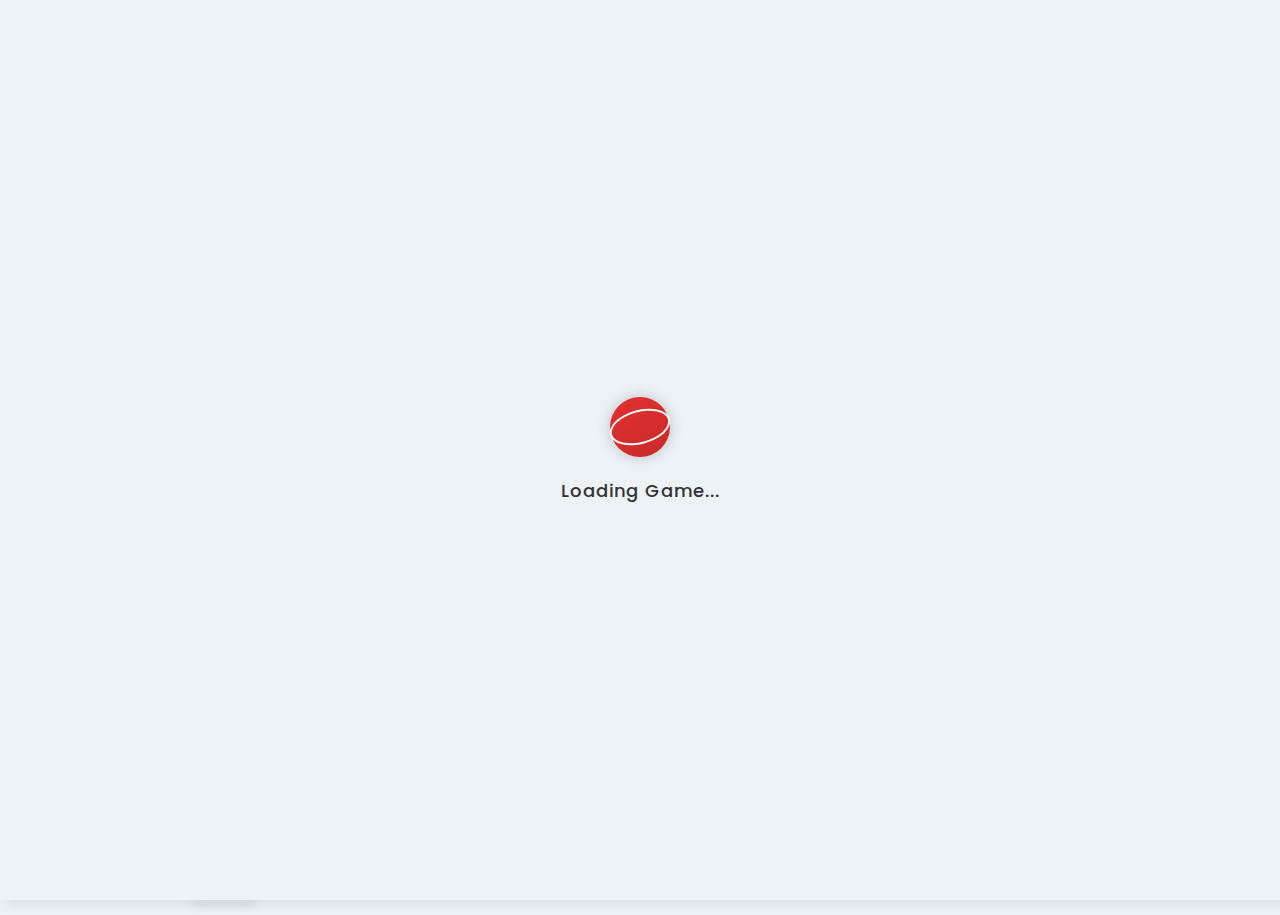
<file: index.html>
<!DOCTYPE html>
<html lang="en">

<head>
    <meta charset="UTF-8">
    <meta http-equiv="X-UA-Compatible" content="IE=edge">
    <meta name="viewport" content="width=device-width, initial-scale=1.0">
    <title>Hand Cricket</title>
    <link rel="stylesheet" href="handCricket.css">
    <link rel="manifest" href="manifest.json">
    <meta name="theme-color" content="#4CAF50">
    <meta name="apple-mobile-web-app-capable" content="yes">
    <meta name="apple-mobile-web-app-status-bar-style" content="black">
    <meta name="apple-mobile-web-app-title" content="Hand Cricket">
    <link rel="apple-touch-icon" href="icons/icon-152x152.png">
    <link rel="shortcut icon" href="icons/favicon.ico">
    <link rel="icon" type="image/png" sizes="32x32" href="icons/favicon-32x32.png">
    <link rel="icon" type="image/png" sizes="16x16" href="icons/favicon-16x16.png">
</head>

<body>
    <!-- ---------------------- HEADER SECTION ------------------- -->
    <header>
        <nav>
            <div class="header-content">
                <h1>Hand Cricket</h1>
                <div class="theme-toggle">
                    <button id="theme-toggle-btn" class="theme-btn" title="Toggle Theme">🌓</button>
                </div>
            </div>
        </nav>
    </header>

    <!-- ---------------------- HERO SECTION ------------------- -->

    <main class="all-flex">
        <div id="loading-screen" class="loading-screen">
            <div class="cricket-ball"></div>
            <p>Loading Game...</p>
        </div>
        <div class="container">
            <div id="highlight" class="highlight popUp">
                <h1 id="slide" class="slide">Wicket</h1>
            </div>
            <div id="howToPlay" class="howToPlay popUp close">
                <div class="howToPlay-modal flex-col">
                    <button id="close" class="close-btn btn" onclick="closePlayInfo()">&#215</button>
                    <h3>How To Play</h3>
                    <ol>
                        <li>To score runs, click on the desired run from (1 to 6) you wish to score</li>
                        <li>The comp also chooses a random run between (1 to 6).</li>
                        <li>If the run choosed by the Batsman and the Baller are the same then a Wicket will fall, else
                            the runs are increased for the batsman by the run choosed. </li>
                        <li>Each Player has 10 Wickets.</li>
                        <li>One who scores maximum runs wins.</li>
                    </ol>
                    <p class="text-center m-y"><b>All the Best😉</b></p>
                </div>
            </div>
            <div id="settingsModal" class="settingsModal popUp close">
                <div class="settings-modal flex-col">
                    <button id="closeSettings" class="close-btn btn" onclick="closeSettings()">&#215</button>
                    <h3>Game Settings</h3>
                    <div class="settings-options-container">
                        <div class="settings-option">
                            <label for="difficulty">Difficulty:</label>
                            <select id="difficulty" class="settings-select">
                                <option value="easy">Easy</option>
                                <option value="medium" selected>Medium</option>
                                <option value="hard">Hard</option>
                            </select>
                        </div>
                        <div class="settings-option">
                            <label for="animations">Animations:</label>
                            <select id="animations" class="settings-select">
                                <option value="on" selected>On</option>
                                <option value="off">Off</option>
                            </select>
                        </div>
                        <div class="settings-option">
                            <label for="sound">Sound:</label>
                            <select id="sound" class="settings-select">
                                <option value="on" selected>On</option>
                                <option value="off">Off</option>
                            </select>
                        </div>
                        <div class="settings-option">
                            <label for="theme">Theme:</label>
                            <select id="theme" class="settings-select">
                                <option value="light" selected>Light</option>
                                <option value="dark">Dark</option>
                            </select>
                        </div>
                    </div>
                    <div
                        style="width: 100%; display: flex; justify-content: center; margin-top: 20px; margin-bottom: 20px;">
                        <button class="btn save-settings-btn" onclick="saveSettings()">Save Settings</button>
                    </div>
                </div>
            </div>
            <div class="all-gameWrapper select-none ">
                <div id="welcome-container" class="all-flex flex-col gap">
                    <h3 class="text-center">Welcome to Hand Cricket</h3>
                    <button class="btn start-game-btn" onclick="showSelectOver()">Start Game</button>
                    <div class="button-group">
                        <button class="icon-btn settings-icon" onclick="showSettings()" title="Settings">⚙️</button>
                        <button class="icon-btn help-icon" onclick="showPlayInfo()" title="How to Play">❓</button>
                    </div>
                </div>

                <div id="select-over" class="all-flex flex-col gap">
                    <h3>Select Over</h3>
                    <div class="Over-container all-flex gap">
                        <button class="Over-btn btn" value="1">1</button>
                        <button class="Over-btn btn" value="2">2</button>
                        <button class="Over-btn btn" value="5">5</button>
                    </div>
                </div>

                <div id="select-toss" class="all-flex flex-col gap">
                    <h3>Select Toss</h3>
                    <div class="toss-container all-flex gap">
                        <button class="toss-btn btn" value="Heads">Heads</button>
                        <button class="toss-btn btn" value="Tails">Tails</button>
                    </div>
                </div>

                <div id="whoWonToss" class="all-flex flex-col gap">
                    <h3><span id="tossResult" class="tossResult"></span> won the toss</h3>
                    <div id="player-won" class="all-flex flex-col gap">
                        <h3>Select</h3>
                        <div class="batOrball all-flex gap">
                            <button class="htBtn btn" value="Bat">Bat</button>
                            <button class="htBtn btn" value="Ball">Ball</button>
                        </div>
                    </div>
                    <div id="comp-won">
                        <h3>Opted To <span id="compOpt" class="sltBlue"></span> first</h3>
                        <button class="btn m-y" onclick="showPlayGameArea()">Continue</button>
                    </div>
                </div>
            </div>

            <div id="playGameArea">
                <div id="runs-btn" class="runs-btn">
                    <div class="first-row all-flex gap m-y">
                        <button class="runBtn btn" value="1">☝</button>
                        <button class="runBtn btn" value="2">🤘</button>
                        <button class="runBtn btn" value="3">👌</button>
                    </div>
                    <div class="second-row all-flex gap m-y">
                        <button class="runBtn btn" value="4">👊</button>
                        <button class="runBtn btn" value="5">🖐</button>
                        <button class="runBtn btn" value="6">👍</button>
                    </div>
                </div>
                <div id="chaseBtnDiv" class="select-none">
                    <p class="text-center">1st Innings: <b><span id="fstRuns"></span></b> / <b><span
                                id="fstWick"></span></b></p>
                    <button id="chase-btn" class="btn m-y">Continue</button>
                </div>
                <div id="chaseRuns-btn" class="secRuns-btn">
                    <div class="runsRequired text-center select-none">
                        <h3><span id="whoNeeds"></span> need <span id="hmRun" class="darkBlackBlue">-</span> runs in
                            <span id="hmBall" class="darkBlackBlue">-</span> balls
                        </h3>
                    </div>
                    <!-- hm = howMuch -->
                    <div class="first-row all-flex gap m-y">
                        <button class="secRunBtn btn" value="1">☝</button>
                        <button class="secRunBtn btn" value="2">🤘</button>
                        <button class="secRunBtn btn" value="3">👌</button>
                    </div>
                    <div class="second-row all-flex gap m-y">
                        <button class="secRunBtn btn" value="4">👊</button>
                        <button class="secRunBtn btn" value="5">🖐</button>
                        <button class="secRunBtn btn" value="6">👍</button>
                    </div>
                </div>
                <div id="moveShow" class="moveShow all-flex gap select-none">
                    <div class="yourMove all-flex flex-col gap-5">
                        <h4 class="move">Your Move</h4>
                        <div id="yourMoveShow" class="btn text-center">-</div>
                    </div>
                    <h4 class="t-y-50">VS</h4>
                    <div class="compMove all-flex flex-col gap-5">
                        <h4 class="move">Comp Move</h4>
                        <div id="compMoveShow" class="btn text-center">-</div>
                    </div>
                </div>
            </div>
            <div id="modalBox" class="modalBox all-flex">
                <div id="modal" class="modal all-flex flex-col gap">
                    <h3 id="allWon"><span id="whoWon" class="won-color"></span><span id="wonOrTie"> Won by </span><span
                            id="remainWickOrRun"></span> <span id="wickOrRun"></span></h3>
                    <div id="modalScoreCard" class="modalScoreCard all-flex flex-col">
                        <p class="scoreCard sltBlue">Score Card</p>
                        <p>Your Score: <b><span id="yourTotalRun"></span></b> / <b><span
                                    id="yourTotalWicket"></span></b> <b>(<span id="youOverPlayed"></span></b>.<b><span
                                    id="youBallPlayed"></span>)</b></p>
                        <p>Comp Score: <b><span id="compTotalRun"></span></b> / <b><span
                                    id="compTotalWicket"></span></b> <b>(<span id="compOverPlayed"></span></b>.<b><span
                                    id="compBallPlayed"></span>)</b></p>
                    </div>
                    <div class="modal-buttons all-flex gap">
                        <button id="modalRestartBtn" class="restart-btn" onclick="modalResetGame()">Play Again</button>
                        <button id="viewStatsBtn" class="btn" onclick="showStats()">View Stats</button>
                    </div>
                </div>
            </div>

            <div id="statsModal" class="modalBox all-flex">
                <div id="statsContent" class="modal all-flex flex-col gap">
                    <h3>Game Statistics</h3>
                    <div class="stats-container all-flex flex-col">
                        <p>Games Played: <span id="gamesPlayed">0</span></p>
                        <p>Wins: <span id="playerWins">0</span></p>
                        <p>Losses: <span id="playerLosses">0</span></p>
                        <p>Ties: <span id="gameTies">0</span></p>
                        <p>Win Rate: <span id="winRate">0%</span></p>
                        <p>Highest Score: <span id="highestScore">0</span></p>
                    </div>
                    <div class="modal-buttons all-flex gap">
                        <button class="btn" onclick="closeStats()">Close</button>
                        <button class="btn" onclick="resetStats()">Reset Stats</button>
                    </div>
                </div>
            </div>
        </div>
    </main>

    <!-- ---------------------- FOOTER SECTION ------------------- -->
    <footer>
        <div class="foot-container all-flex ">
            <div class="score-wrapper all-flex select-none">
                <div>
                    <h3 id="logo"></h3>
                </div>
                <div class="bg-true">
                    <h3 id="whoBat">You/Comp</h3>
                </div>
                <div>
                    <h3 class="all-flex "><span id="score">0</span> / <span id="wicket">0</span></h3>
                </div>
                <div id="overs" class="bg-true">
                    <h3 class="all-flex gap-5"><span><span id="over">0</span>.<span id="ball">0 </span></span> <span
                            id="totalOverParent">(<span id="totalOver">0</span>.0)</span></h3>
                </div>
            </div>
            <div class="love bg-true">
                <h3>Made with <span class="heart">❤</span></h3>
            </div>
        </div>
    </footer>

    <script src="handCricket.js"></script>
    <script src="./confetti.min.js"></script>
    <script src="./pwa.js"></script>
</body>

</html>
</file>
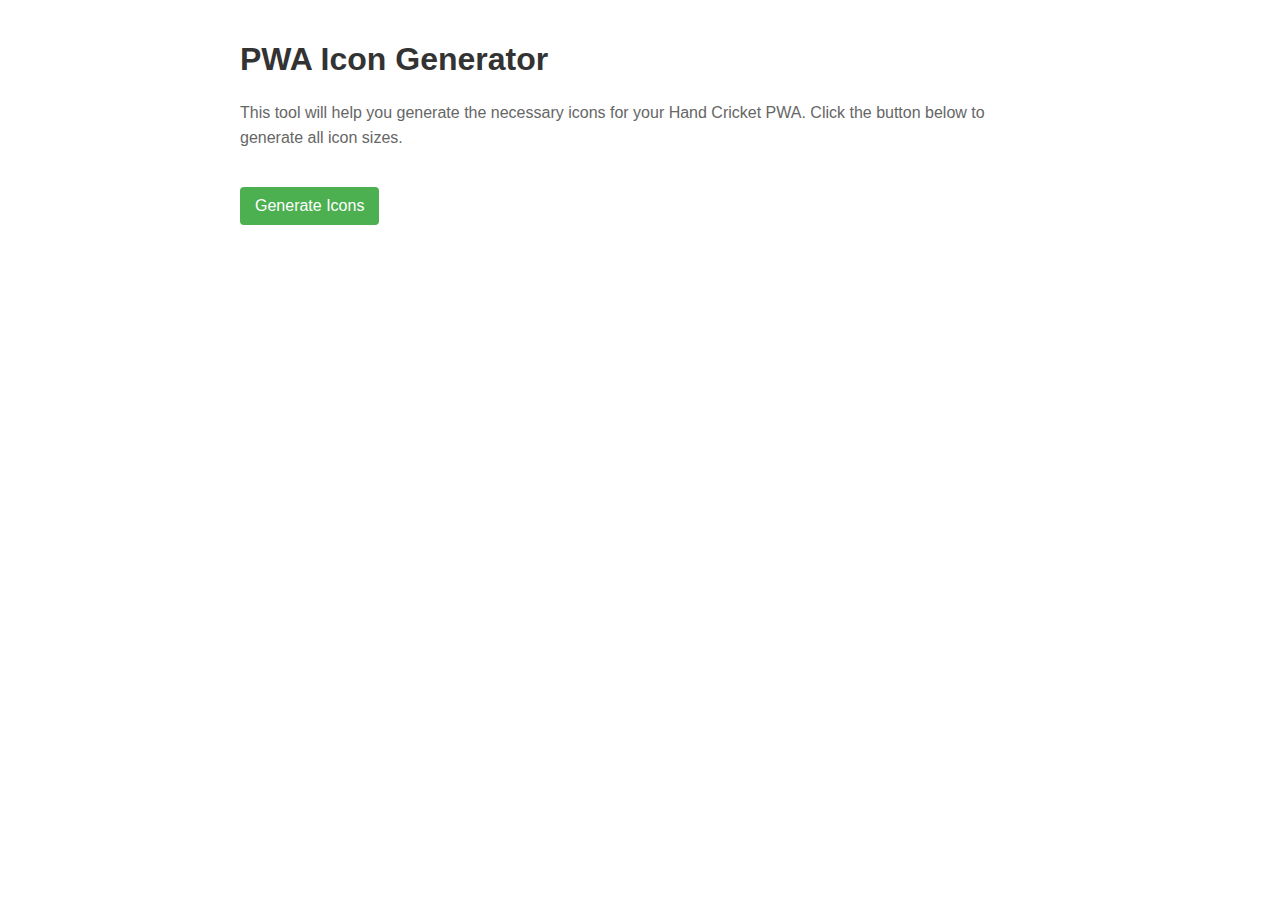
<file: generate-icons.html>
<!DOCTYPE html>
<html lang="en">

<head>
    <meta charset="UTF-8">
    <meta name="viewport" content="width=device-width, initial-scale=1.0">
    <title>Generate PWA Icons</title>
    <style>
        body {
            font-family: Arial, sans-serif;
            max-width: 800px;
            margin: 0 auto;
            padding: 20px;
        }

        .icon-container {
            display: flex;
            flex-wrap: wrap;
            gap: 20px;
            margin-top: 20px;
        }

        .icon-item {
            text-align: center;
        }

        canvas {
            border: 1px solid #ddd;
            margin-bottom: 10px;
        }

        button {
            padding: 10px 15px;
            background-color: #4CAF50;
            color: white;
            border: none;
            border-radius: 4px;
            cursor: pointer;
            font-size: 16px;
            margin-top: 20px;
        }

        button:hover {
            background-color: #45a049;
        }

        h1 {
            color: #333;
        }

        p {
            line-height: 1.6;
            color: #666;
        }
    </style>
</head>

<body>
    <h1>PWA Icon Generator</h1>
    <p>This tool will help you generate the necessary icons for your Hand Cricket PWA. Click the button below to
        generate all icon sizes.</p>

    <button id="generateBtn">Generate Icons</button>
    <button id="downloadAllBtn" style="display: none;">Download All Icons</button>

    <div class="icon-container" id="iconContainer"></div>

    <script>
        const sizes = [16, 32, 72, 96, 128, 144, 152, 192, 384, 512];
        const iconContainer = document.getElementById('iconContainer');
        const generateBtn = document.getElementById('generateBtn');
        const downloadAllBtn = document.getElementById('downloadAllBtn');

        generateBtn.addEventListener('click', generateIcons);
        downloadAllBtn.addEventListener('click', downloadAllIcons);

        function generateIcons() {
            iconContainer.innerHTML = '';

            // Load the SVG
            const img = new Image();
            img.src = './icons/icon.svg';

            img.onload = function () {
                sizes.forEach(size => {
                    const iconItem = document.createElement('div');
                    iconItem.className = 'icon-item';

                    const canvas = document.createElement('canvas');
                    canvas.width = size;
                    canvas.height = size;
                    canvas.id = `canvas-${size}`;

                    const ctx = canvas.getContext('2d');
                    ctx.drawImage(img, 0, 0, size, size);

                    const downloadBtn = document.createElement('button');
                    downloadBtn.textContent = `Download ${size}x${size}`;
                    downloadBtn.addEventListener('click', () => {
                        downloadIcon(canvas, size);
                    });

                    iconItem.appendChild(canvas);
                    iconItem.appendChild(document.createElement('br'));
                    iconItem.appendChild(downloadBtn);

                    iconContainer.appendChild(iconItem);
                });

                downloadAllBtn.style.display = 'inline-block';
            };
        }

        function downloadIcon(canvas, size) {
            const link = document.createElement('a');
            link.download = `icon-${size}x${size}.png`;
            link.href = canvas.toDataURL('image/png');
            link.click();
        }

        function downloadAllIcons() {
            sizes.forEach(size => {
                const canvas = document.getElementById(`canvas-${size}`);
                if (canvas) {
                    downloadIcon(canvas, size);
                }
            });
        }
    </script>
</body>

</html>
</file>
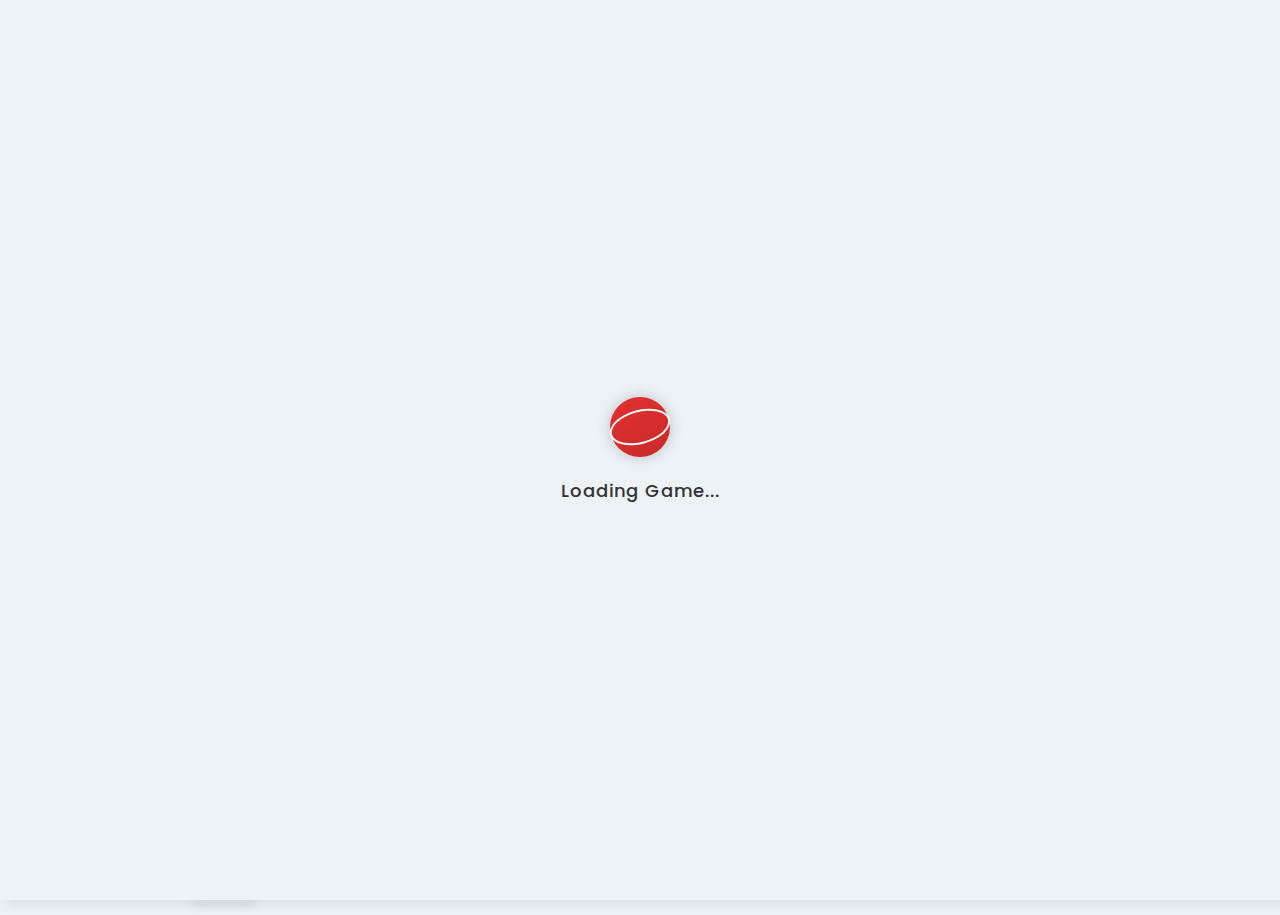
<file: handCricket.html>
<!DOCTYPE html>
<html lang="en">

<head>
    <meta charset="UTF-8">
    <meta http-equiv="X-UA-Compatible" content="IE=edge">
    <meta name="viewport" content="width=device-width, initial-scale=1.0">
    <title>Hand Cricket</title>
    <link rel="stylesheet" href="handCricket.css">
    <link rel="manifest" href="manifest.json">
    <meta name="theme-color" content="#4CAF50">
    <meta name="apple-mobile-web-app-capable" content="yes">
    <meta name="apple-mobile-web-app-status-bar-style" content="black">
    <meta name="apple-mobile-web-app-title" content="Hand Cricket">
    <link rel="apple-touch-icon" href="icons/icon-152x152.png">
    <link rel="shortcut icon" href="icons/favicon.ico">
    <link rel="icon" type="image/png" sizes="32x32" href="icons/favicon-32x32.png">
    <link rel="icon" type="image/png" sizes="16x16" href="icons/favicon-16x16.png">
</head>

<body>
    <!-- ---------------------- HEADER SECTION ------------------- -->
    <header>
        <nav>
            <div class="header-content">
                <h1>Hand Cricket</h1>
                <div class="theme-toggle">
                    <button id="theme-toggle-btn" class="theme-btn" title="Toggle Theme">🌓</button>
                </div>
            </div>
        </nav>
    </header>

    <!-- ---------------------- HERO SECTION ------------------- -->

    <main class="all-flex">
        <div id="loading-screen" class="loading-screen">
            <div class="cricket-ball"></div>
            <p>Loading Game...</p>
        </div>
        <div class="container">
            <div id="highlight" class="highlight popUp">
                <h1 id="slide" class="slide">Wicket</h1>
            </div>
            <div id="howToPlay" class="howToPlay popUp close">
                <div class="howToPlay-modal flex-col">
                    <button id="close" class="close-btn btn" onclick="closePlayInfo()">&#215</button>
                    <h3>How To Play</h3>
                    <ol>
                        <li>To score runs, click on the desired run from (1 to 6) you wish to score</li>
                        <li>The comp also chooses a random run between (1 to 6).</li>
                        <li>If the run choosed by the Batsman and the Baller are the same then a Wicket will fall, else
                            the runs are increased for the batsman by the run choosed. </li>
                        <li>Each Player has 10 Wickets.</li>
                        <li>One who scores maximum runs wins.</li>
                    </ol>
                    <p class="text-center m-y"><b>All the Best😉</b></p>
                </div>
            </div>
            <div id="settingsModal" class="settingsModal popUp close">
                <div class="settings-modal flex-col">
                    <button id="closeSettings" class="close-btn btn" onclick="closeSettings()">&#215</button>
                    <h3>Game Settings</h3>
                    <div class="settings-options-container">
                        <div class="settings-option">
                            <label for="difficulty">Difficulty:</label>
                            <select id="difficulty" class="settings-select">
                                <option value="easy">Easy</option>
                                <option value="medium" selected>Medium</option>
                                <option value="hard">Hard</option>
                            </select>
                        </div>
                        <div class="settings-option">
                            <label for="animations">Animations:</label>
                            <select id="animations" class="settings-select">
                                <option value="on" selected>On</option>
                                <option value="off">Off</option>
                            </select>
                        </div>
                        <div class="settings-option">
                            <label for="sound">Sound:</label>
                            <select id="sound" class="settings-select">
                                <option value="on" selected>On</option>
                                <option value="off">Off</option>
                            </select>
                        </div>
                        <div class="settings-option">
                            <label for="theme">Theme:</label>
                            <select id="theme" class="settings-select">
                                <option value="light" selected>Light</option>
                                <option value="dark">Dark</option>
                            </select>
                        </div>
                    </div>
                    <div
                        style="width: 100%; display: flex; justify-content: center; margin-top: 20px; margin-bottom: 20px;">
                        <button class="btn save-settings-btn" onclick="saveSettings()">Save Settings</button>
                    </div>
                </div>
            </div>
            <div class="all-gameWrapper select-none ">
                <div id="welcome-container" class="all-flex flex-col gap">
                    <h3 class="text-center">Welcome to Hand Cricket</h3>
                    <button class="btn start-game-btn" onclick="showSelectOver()">Start Game</button>
                    <div class="button-group">
                        <button class="icon-btn settings-icon" onclick="showSettings()" title="Settings">⚙️</button>
                        <button class="icon-btn help-icon" onclick="showPlayInfo()" title="How to Play">❓</button>
                    </div>
                </div>

                <div id="select-over" class="all-flex flex-col gap">
                    <h3>Select Over</h3>
                    <div class="Over-container all-flex gap">
                        <button class="Over-btn btn" value="1">1</button>
                        <button class="Over-btn btn" value="2">2</button>
                        <button class="Over-btn btn" value="5">5</button>
                    </div>
                </div>

                <div id="select-toss" class="all-flex flex-col gap">
                    <h3>Select Toss</h3>
                    <div class="toss-container all-flex gap">
                        <button class="toss-btn btn" value="Heads">Heads</button>
                        <button class="toss-btn btn" value="Tails">Tails</button>
                    </div>
                </div>

                <div id="whoWonToss" class="all-flex flex-col gap">
                    <h3><span id="tossResult" class="tossResult"></span> won the toss</h3>
                    <div id="player-won" class="all-flex flex-col gap">
                        <h3>Select</h3>
                        <div class="batOrball all-flex gap">
                            <button class="htBtn btn" value="Bat">Bat</button>
                            <button class="htBtn btn" value="Ball">Ball</button>
                        </div>
                    </div>
                    <div id="comp-won">
                        <h3>Opted To <span id="compOpt" class="sltBlue"></span> first</h3>
                        <button class="btn m-y" onclick="showPlayGameArea()">Continue</button>
                    </div>
                </div>
            </div>

            <div id="playGameArea">
                <div id="runs-btn" class="runs-btn">
                    <div class="first-row all-flex gap m-y">
                        <button class="runBtn btn" value="1">☝</button>
                        <button class="runBtn btn" value="2">🤘</button>
                        <button class="runBtn btn" value="3">👌</button>
                    </div>
                    <div class="second-row all-flex gap m-y">
                        <button class="runBtn btn" value="4">👊</button>
                        <button class="runBtn btn" value="5">🖐</button>
                        <button class="runBtn btn" value="6">👍</button>
                    </div>
                </div>
                <div id="chaseBtnDiv" class="select-none">
                    <p class="text-center">1st Innings: <b><span id="fstRuns"></span></b> / <b><span
                                id="fstWick"></span></b></p>
                    <button id="chase-btn" class="btn m-y">Continue</button>
                </div>
                <div id="chaseRuns-btn" class="secRuns-btn">
                    <div class="runsRequired text-center select-none">
                        <h3><span id="whoNeeds"></span> need <span id="hmRun" class="darkBlackBlue">-</span> runs in
                            <span id="hmBall" class="darkBlackBlue">-</span> balls
                        </h3>
                    </div>
                    <!-- hm = howMuch -->
                    <div class="first-row all-flex gap m-y">
                        <button class="secRunBtn btn" value="1">☝</button>
                        <button class="secRunBtn btn" value="2">🤘</button>
                        <button class="secRunBtn btn" value="3">👌</button>
                    </div>
                    <div class="second-row all-flex gap m-y">
                        <button class="secRunBtn btn" value="4">👊</button>
                        <button class="secRunBtn btn" value="5">🖐</button>
                        <button class="secRunBtn btn" value="6">👍</button>
                    </div>
                </div>
                <div id="moveShow" class="moveShow all-flex gap select-none">
                    <div class="yourMove all-flex flex-col gap-5">
                        <h4 class="move">Your Move</h4>
                        <div id="yourMoveShow" class="btn text-center">-</div>
                    </div>
                    <h4 class="t-y-50">VS</h4>
                    <div class="compMove all-flex flex-col gap-5">
                        <h4 class="move">Comp Move</h4>
                        <div id="compMoveShow" class="btn text-center">-</div>
                    </div>
                </div>
            </div>
            <div id="modalBox" class="modalBox all-flex">
                <div id="modal" class="modal all-flex flex-col gap">
                    <h3 id="allWon"><span id="whoWon" class="won-color"></span><span id="wonOrTie"> Won by </span><span
                            id="remainWickOrRun"></span> <span id="wickOrRun"></span></h3>
                    <div id="modalScoreCard" class="modalScoreCard all-flex flex-col">
                        <p class="scoreCard sltBlue">Score Card</p>
                        <p>Your Score: <b><span id="yourTotalRun"></span></b> / <b><span
                                    id="yourTotalWicket"></span></b> <b>(<span id="youOverPlayed"></span></b>.<b><span
                                    id="youBallPlayed"></span>)</b></p>
                        <p>Comp Score: <b><span id="compTotalRun"></span></b> / <b><span
                                    id="compTotalWicket"></span></b> <b>(<span id="compOverPlayed"></span></b>.<b><span
                                    id="compBallPlayed"></span>)</b></p>
                    </div>
                    <div class="modal-buttons all-flex gap">
                        <button id="modalRestartBtn" class="restart-btn" onclick="modalResetGame()">Play Again</button>
                        <button id="viewStatsBtn" class="btn" onclick="showStats()">View Stats</button>
                    </div>
                </div>
            </div>

            <div id="statsModal" class="modalBox all-flex">
                <div id="statsContent" class="modal all-flex flex-col gap">
                    <h3>Game Statistics</h3>
                    <div class="stats-container all-flex flex-col">
                        <p>Games Played: <span id="gamesPlayed">0</span></p>
                        <p>Wins: <span id="playerWins">0</span></p>
                        <p>Losses: <span id="playerLosses">0</span></p>
                        <p>Ties: <span id="gameTies">0</span></p>
                        <p>Win Rate: <span id="winRate">0%</span></p>
                        <p>Highest Score: <span id="highestScore">0</span></p>
                    </div>
                    <div class="modal-buttons all-flex gap">
                        <button class="btn" onclick="closeStats()">Close</button>
                        <button class="btn" onclick="resetStats()">Reset Stats</button>
                    </div>
                </div>
            </div>
        </div>
    </main>

    <!-- ---------------------- FOOTER SECTION ------------------- -->
    <footer>
        <div class="foot-container all-flex ">
            <div class="score-wrapper all-flex select-none">
                <div>
                    <h3 id="logo"></h3>
                </div>
                <div class="bg-true">
                    <h3 id="whoBat">You/Comp</h3>
                </div>
                <div>
                    <h3 class="all-flex "><span id="score">0</span> / <span id="wicket">0</span></h3>
                </div>
                <div id="overs" class="bg-true">
                    <h3 class="all-flex gap-5"><span><span id="over">0</span>.<span id="ball">0 </span></span> <span
                            id="totalOverParent">(<span id="totalOver">0</span>.0)</span></h3>
                </div>
            </div>
            <div class="love bg-true">
                <h3>Made with <span class="heart">❤</span></h3>
            </div>

        </div>

    </footer>

    <script src="handCricket.js"></script>
    <script src="./confetti.min.js"></script>
    <script src="./pwa.js"></script>
</body>

</html>
</file>
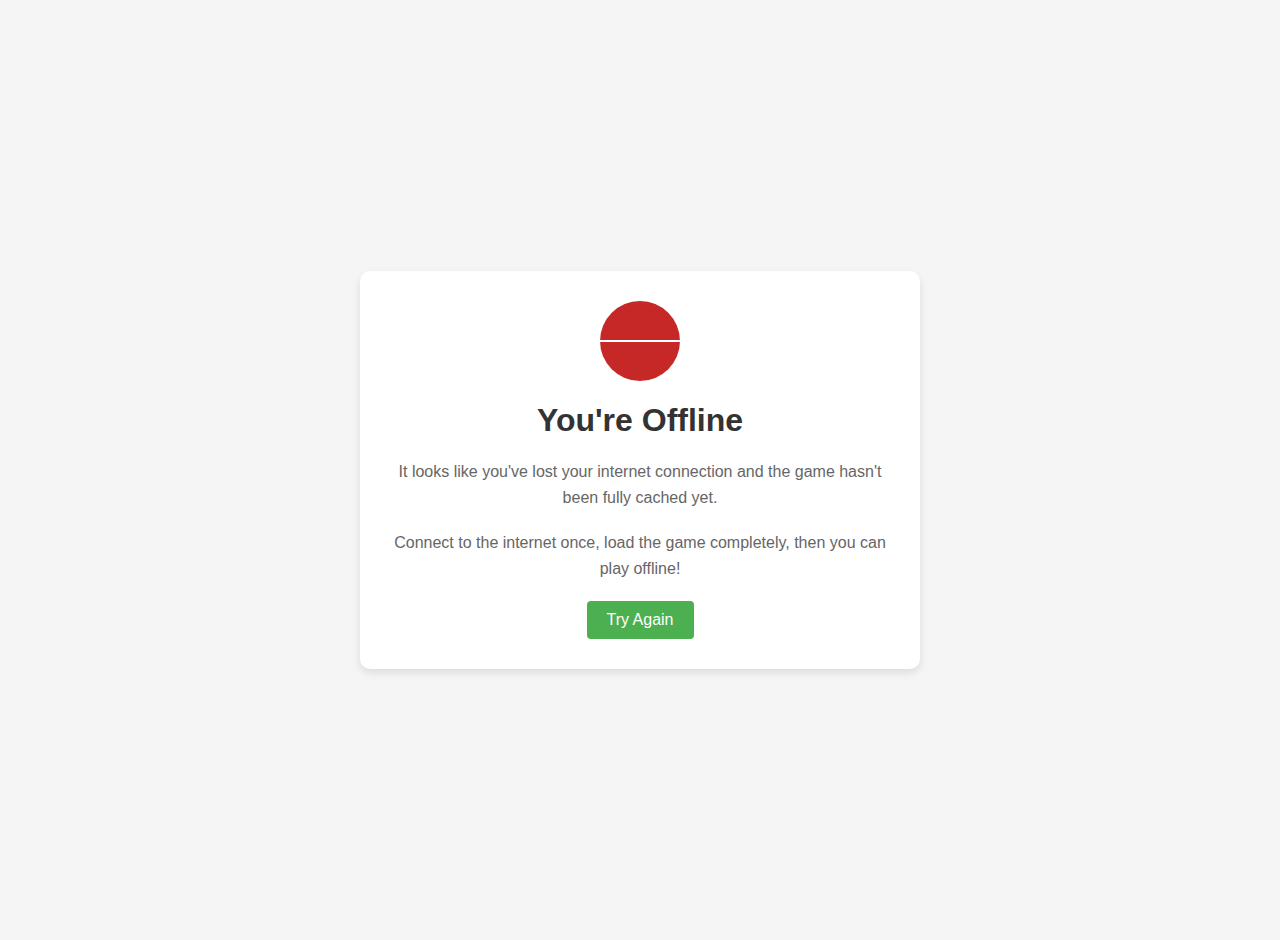
<file: offline.html>
<!DOCTYPE html>
<html lang="en">

<head>
    <meta charset="UTF-8">
    <meta name="viewport" content="width=device-width, initial-scale=1.0">
    <title>Offline - Hand Cricket</title>
    <style>
        body {
            font-family: 'Poppins', sans-serif;
            display: flex;
            flex-direction: column;
            align-items: center;
            justify-content: center;
            height: 100vh;
            margin: 0;
            padding: 20px;
            text-align: center;
            background-color: #f5f5f5;
        }

        .offline-container {
            max-width: 500px;
            padding: 30px;
            background-color: white;
            border-radius: 10px;
            box-shadow: 0 4px 8px rgba(0, 0, 0, 0.1);
        }

        h1 {
            color: #333;
            margin-bottom: 20px;
        }

        p {
            color: #666;
            line-height: 1.6;
            margin-bottom: 20px;
        }

        .cricket-ball {
            width: 80px;
            height: 80px;
            background-color: #c62828;
            border-radius: 50%;
            margin: 0 auto 20px;
            position: relative;
        }

        .cricket-ball::before {
            content: '';
            position: absolute;
            top: 50%;
            left: 0;
            right: 0;
            height: 2px;
            background-color: white;
            transform: translateY(-50%);
        }

        .retry-button {
            padding: 10px 20px;
            background-color: #4CAF50;
            color: white;
            border: none;
            border-radius: 4px;
            cursor: pointer;
            font-size: 16px;
            transition: background-color 0.3s;
        }

        .retry-button:hover {
            background-color: #45a049;
        }
    </style>
</head>

<body>
    <div class="offline-container">
        <div class="cricket-ball"></div>
        <h1>You're Offline</h1>
        <p>It looks like you've lost your internet connection and the game hasn't been fully cached yet.</p>
        <p>Connect to the internet once, load the game completely, then you can play offline!</p>
        <button class="retry-button" onclick="window.location.reload()">Try Again</button>
    </div>
</body>

</html>
</file>
<file: handCricket.css>
@import url("https://fonts.googleapis.com/css2?family=Poppins:wght@300;400;500;600;700&display=swap");

* {
    margin: 0;
    padding: 0;
    box-sizing: border-box;
    font-family: "Poppins", sans-serif;
}

.install-button {
    display: block;
    background-color: #4caf50;
    color: white;
    border: none;
    border-radius: 4px;
    padding: 10px 15px;
    margin: 10px auto;
    font-size: 16px;
    cursor: pointer;
    transition: background-color 0.3s;
}

.install-button:hover {
    background-color: #45a049;
}

body {
    height: 100vh;
    background-color: var(--bg-color);
    color: var(--text-color);
    overflow: hidden;
    display: flex;
    align-items: center;
    justify-content: space-between;
    flex-direction: column;
    transition: all 0.3s ease;
}

:root {
    /* Light theme (default) */
    --bg-color: #edf2f7;
    --container-bg: #f2f1f1;
    --text-color: #333;
    --primary-color: #4a95ff;
    --secondary-color: #325f9d;
    --highlight-color: cornflowerblue;
    --button-bg: white;
    --button-text: #4a95ff;
    --button-hover-bg: #b2dfff;
    --shadow: 5px 5px 12px rgba(0, 0, 0, 0.08),
        -5px -5px 10px rgba(255, 255, 255, 0.895);
    --modal-shadow: 5px 5px 12px rgba(0, 0, 0, 0.08),
        -5px -5px 10px rgba(245, 245, 245, 0.9);
    --header-footer-bg: white;
}

/* Dark theme */
.dark-theme {
    --bg-color: #1a1a2e;
    --container-bg: #16213e;
    --text-color: #e6e6e6;
    --primary-color: #4cc9f0;
    --secondary-color: #7209b7;
    --highlight-color: #4cc9f0;
    --button-bg: #0f3460;
    --button-text: #e6e6e6;
    --button-hover-bg: #1a1a2e;
    --shadow: 5px 5px 12px rgba(0, 0, 0, 0.2),
        -5px -5px 10px rgba(30, 30, 60, 0.3);
    --modal-shadow: 5px 5px 12px rgba(0, 0, 0, 0.2),
        -5px -5px 10px rgba(30, 30, 60, 0.3);
    --header-footer-bg: #0f3460;
}

/* Dark theme specific overrides */
.dark-theme .stats-container {
    background-color: #2d2d2d;
}

.dark-theme .bg-true {
    background-color: #4cc9f0;
    color: #121212;
}

.dark-theme .won-color {
    color: #4ade80;
}

.dark-theme .lost-color {
    color: #f87171;
}

.dark-theme .tossResult {
    color: #4ade80;
}

.dark-theme .darkBlackBlue {
    color: #4cc9f0;
}

.dark-theme .settings-select {
    background-color: #0f3460;
    color: #e6e6e6;
    border-color: #3a3a3a;
}

/* --------------- Utils Classes STARTS ----------------- */
.text-center {
    text-align: center;
}
.all-flex {
    display: flex;
    align-items: center;
    justify-content: center;
}
.flex-col {
    flex-direction: column;
}
.gap-5 {
    gap: 5px;
}
.gap {
    gap: 15px;
}
.dis-none {
    display: none;
}
.m-y {
    margin: 15px 0;
}
.select-none {
    user-select: none;
}
.won-color {
    color: green;
}
.lost-color {
    color: red;
}
.sltBlue {
    color: slateblue;
}
.darkBlackBlue {
    color: #325f9d;
}
.bg-true {
    background-color: rgb(78, 111, 221);
    color: white;
}
.t-y-50 {
    transform: translateY(50%);
}

/* --------------- Utils Classes ENDS ----------------- */

/* Loading Screen */
.loading-screen {
    position: fixed;
    top: 0;
    left: 0;
    width: 100vw;
    height: 100vh;
    background-color: var(--bg-color);
    display: flex;
    flex-direction: column;
    justify-content: center;
    align-items: center;
    z-index: 9999;
    transition: opacity 0.5s ease, visibility 0.5s ease;
}

.loading-screen.hidden {
    opacity: 0;
    visibility: hidden;
}

.cricket-ball {
    width: 60px;
    height: 60px;
    background: linear-gradient(145deg, #e03131, #c92a2a);
    border-radius: 50%;
    position: relative;
    box-shadow: 0 0 15px rgba(0, 0, 0, 0.2);
    animation: bounce 1.5s infinite;
}

.cricket-ball::before {
    content: "";
    position: absolute;
    width: 58px;
    height: 30px;
    background: transparent;
    border: 2px solid #f8f9fa;
    border-radius: 50%;
    top: 13px;
    left: -1px;
    transform: rotate(-15deg);
}

.loading-screen p {
    margin-top: 20px;
    font-size: 18px;
    color: var(--text-color);
    font-weight: 500;
    letter-spacing: 1px;
}

@keyframes bounce {
    0%,
    100% {
        transform: translateY(0);
    }
    50% {
        transform: translateY(-20px);
    }
}

header,
footer {
    background-color: var(--header-footer-bg);
    width: 100vw;
    box-shadow: var(--shadow);
    display: grid;
    place-items: center;
    transition: all 0.3s ease;
}

header nav {
    color: var(--primary-color);
    padding: 15px 8px;
    width: 100%;
}

.header-content {
    display: flex;
    justify-content: space-between;
    align-items: center;
    max-width: 1200px;
    margin: 0 auto;
    padding: 0 20px;
}

header h1 {
    font-weight: 700;
    letter-spacing: 1px;
    position: relative;
    display: inline-block;
}

header h1::after {
    content: "";
    position: absolute;
    bottom: -5px;
    left: 0;
    width: 100%;
    height: 3px;
    background-color: var(--highlight-color);
    border-radius: 2px;
}

.theme-toggle {
    display: flex;
    align-items: center;
}

.theme-btn {
    width: 40px;
    height: 40px;
    border-radius: 50%;
    background-color: var(--button-bg);
    color: var(--text-color);
    font-size: 20px;
    display: flex;
    align-items: center;
    justify-content: center;
    cursor: pointer;
    transition: all 0.3s ease;
    box-shadow: var(--shadow);
    border: none;
    padding: 0;
}

.theme-btn:hover {
    transform: rotate(30deg);
}
main {
    height: 75vh;
    width: 100vw;
}
.container {
    background-color: var(--container-bg);
    box-shadow: var(--shadow);
    width: 60vw;
    height: 65vh;
    padding: 25px;
    display: flex;
    flex-direction: column;
    justify-content: center;
    align-items: center;
    position: relative;
    border-radius: 15px;
    transition: all 0.3s ease;
}
.moveShow {
    transform: translateY(30px);
}
button,
.moveShow .btn {
    cursor: pointer;
    padding: 12px 15px;
    box-shadow: var(--shadow);
    background-color: var(--button-bg);
    border: none;
    border-radius: 8px;
    font-size: 16px;
    font-weight: 600;
    color: var(--button-text);
    width: 100%;
    user-select: none;
    transition: all 0.2s ease;
    position: relative;
    overflow: hidden;
}

button:hover {
    transform: translateY(-2px);
    background-color: var(--button-hover-bg);
    box-shadow: 0 5px 15px rgba(0, 0, 0, 0.1);
}

button:active {
    transform: translateY(0);
}
.button-group {
    display: flex;
    justify-content: center;
    gap: 15px;
    margin-top: 10px;
}

.icon-btn {
    width: 50px;
    height: 50px;
    border-radius: 50%;
    display: flex;
    align-items: center;
    justify-content: center;
    font-size: 20px;
    padding: 0;
    background-color: var(--button-bg);
    color: var(--button-text);
    box-shadow: var(--shadow);
    transition: all 0.2s ease;
    cursor: pointer;
    border: none;
}

.icon-btn:hover {
    transform: translateY(-3px) rotate(15deg);
    box-shadow: 0 8px 15px rgba(0, 0, 0, 0.1);
}

.start-game-btn {
    font-size: 18px;
    padding: 15px 25px;
    background: linear-gradient(
        145deg,
        var(--button-bg),
        var(--button-hover-bg)
    );
    transition: all 0.3s ease;
}

.start-game-btn:hover {
    transform: translateY(-3px) scale(1.03);
    box-shadow: 0 10px 20px rgba(0, 0, 0, 0.15);
}
.moveShow .btn {
    cursor: auto;
    font-size: 17px;
    width: 45px;
    padding: 8px 12px;
}
.Over-btn {
    padding: 12px 25px;
}
.runBtn,
.secRunBtn {
    font-size: 24px;
    width: 55px;
    height: 55px;
    border-radius: 8px;
    display: flex;
    align-items: center;
    justify-content: center;
    transition: all 0.2s ease;
    background-color: var(--button-bg);
}

.runBtn:hover,
.secRunBtn:hover {
    transform: translateY(-3px);
    box-shadow: 0 5px 15px rgba(0, 0, 0, 0.1);
    background-color: var(--button-hover-bg);
}

.runBtn:active,
.secRunBtn:active {
    transform: translateY(0);
}

#select-over,
#totalOverParent,
#select-toss,
#whoWonToss,
#player-won,
#comp-won,
#playGameArea,
#chaseBtnDiv,
#chaseRuns-btn,
#statsModal {
    display: none;
}

.settings-modal {
    position: relative;
    width: 40vw;
    max-height: 80vh;
    padding: 25px 35px 40px 35px;
    background-color: var(--container-bg);
    box-shadow: var(--modal-shadow);
    border-radius: 15px;
    display: flex;
    flex-direction: column;
    justify-content: flex-start;
    transition: all 0.3s ease;
    transform: scale(1);
    overflow-y: auto;
}

.settings-modal h3 {
    color: var(--primary-color);
    margin-bottom: 15px;
    font-size: 1.5rem;
    position: relative;
    padding-bottom: 8px;
    text-align: center;
}

.settings-modal h3::after {
    content: "";
    position: absolute;
    bottom: 0;
    left: 50%;
    transform: translateX(-50%);
    width: 50px;
    height: 3px;
    background-color: var(--highlight-color);
    border-radius: 2px;
}

.close .settings-modal {
    transform: scale(0.3);
    opacity: 0;
}

.close.popUp {
    visibility: hidden;
    opacity: 0;
}

.modal-buttons {
    display: flex;
    flex-wrap: wrap;
    gap: 10px;
    justify-content: center;
    margin-top: 15px;
    width: 100%;
}

.stats-container {
    background-color: #f5f5f5;
    padding: 15px;
    border-radius: 10px;
    width: 100%;
    box-shadow: var(--shadow);
    margin: 10px 0;
    max-height: 60vh;
    overflow-y: auto;
}

.stats-container p {
    margin: 8px 0;
    font-size: 16px;
}

/* Settings styles */
.settings-options-container {
    display: flex;
    flex-wrap: wrap;
    justify-content: space-between;
    gap: 15px;
    width: 100%;
    margin: 10px 0;
}

.settings-option {
    display: flex;
    flex-direction: column;
    justify-content: flex-start;
    align-items: flex-start;
    flex: 1 1 calc(50% - 15px);
    min-width: 200px;
    margin: 5px 0;
    padding: 15px;
    background-color: var(--button-bg);
    border-radius: 8px;
    box-shadow: var(--shadow);
    transition: all 0.3s ease;
}

.settings-option:hover {
    transform: translateY(-2px);
    box-shadow: 0 5px 15px rgba(0, 0, 0, 0.1);
}

.settings-option label {
    font-weight: 600;
    color: var(--text-color);
    margin-bottom: 10px;
    font-size: 16px;
}

.settings-select {
    padding: 10px 15px;
    border-radius: 6px;
    border: 1px solid transparent;
    background-color: var(--button-bg);
    color: var(--text-color);
    font-size: 15px;
    font-weight: 500;
    box-shadow: var(--shadow);
    cursor: pointer;
    transition: all 0.2s ease;
    width: 100%;
}

.settings-select:focus {
    outline: none;
    border-color: var(--primary-color);
}

.save-settings-btn {
    margin-top: 20px;
    margin-bottom: 20px;
    background-color: var(--primary-color);
    color: white;
    font-weight: 600;
    width: 200px;
    max-width: 90%;
    align-self: center;
    padding: 12px 20px;
    position: relative;
    z-index: 10;
}
#chaseBtnDiv p {
    font-size: 18px;
}
.tossResult {
    color: green;
}

.foot-container {
    width: 100%;
    display: flex;
    justify-content: flex-start;
    align-items: center;
}
.score-wrapper div,
.love {
    padding: 10px 18px;
    transition: all 0.3s ease;
}

.score-wrapper div:not(.bg-true) {
    background-color: var(--button-bg);
    margin: 0 2px;
    border-radius: 8px;
    box-shadow: var(--shadow);
}

.love {
    width: 100%;
    text-align: center;
    border-left: 2px solid rgba(255, 255, 255, 0.2);
    letter-spacing: 1.5px;
    font-weight: 500;
}

.heart {
    color: #ff4757;
    display: inline-block;
    animation: pulse 1.5s infinite;
}

.popUp {
    position: fixed;
    top: 0;
    left: 0;
    height: 100vh;
    width: 100vw;
    background-color: rgba(236, 236, 236, 0.85);
    display: flex;
    align-items: center;
    justify-content: center;
    transition: all 0.2s ease;
    z-index: 1000;
    overflow-y: auto;
    padding: 20px 0;
}

.dark-theme .popUp {
    background-color: rgba(0, 0, 0, 0.75);
}
.highlight {
    opacity: 0;
    pointer-events: none;
    z-index: 90;
}
.highlight h1 {
    color: red;
    width: 100%;
    font-size: 50px;
    letter-spacing: 1px;
    text-transform: uppercase;
    transform: translateX(-20%);
    user-select: none;
}

.active-high {
    opacity: 1;
    pointer-events: auto;
}

.active-high .slide {
    animation: slider 1.5s 1 cubic-bezier(0.29, 0.87, 0.88, 0.22) forwards;
    /* animation: slider 1.5s 1 cubic-bezier(0.29, 0.87, 0.94, 0.19) forwards; */
}

@keyframes slider {
    100% {
        transform: translateX(100%);
    }
}

@keyframes fadeIn {
    from {
        opacity: 0;
        transform: translateY(20px);
    }
    to {
        opacity: 1;
        transform: translateY(0);
    }
}

@keyframes pulse {
    0% {
        transform: scale(1);
    }
    50% {
        transform: scale(1.05);
    }
    100% {
        transform: scale(1);
    }
}

/* Apply animations to elements */
#welcome-container h3,
#welcome-container button,
.settings-option,
.Over-btn,
.toss-btn,
.htBtn {
    animation: fadeIn 0.5s ease forwards;
}

#welcome-container h3 {
    animation-delay: 0.1s;
}

#welcome-container button:nth-child(2) {
    animation-delay: 0.2s;
}

#welcome-container button:nth-child(3) {
    animation-delay: 0.3s;
}

.playInfo {
    animation-delay: 0.4s;
}

/* Pulse animation for important elements */
.tossResult,
#whoWon,
#hmRun,
#hmBall {
    animation: pulse 2s infinite;
}

.howToPlay,
.settingsModal {
    justify-content: center;
    z-index: 100;
}
/* .howToPlay b{
    color: #325f9d;
} */
.close {
    opacity: 0;
    pointer-events: none;
}
.close-btn {
    position: absolute;
    top: 10px;
    right: 10px;
    width: 30px;
    height: 30px;
    padding: 0;
    border-radius: 50%;
    font-size: 18px;
    color: white;
    background-color: #f25959;
    display: flex;
    align-items: center;
    justify-content: center;
    box-shadow: 0 2px 5px rgba(0, 0, 0, 0.2);
    border: none;
    z-index: 10;
}

.close-btn:hover {
    background-color: #ed4141;
    transform: scale(1.1);
}
.close:is(.howToPlay-modal, .settings-modal) {
    transform: scale(0.3);
}
.howToPlay-modal,
.settings-modal {
    position: relative;
    width: 40vw;
    max-height: 85vh;
    padding: 25px 35px;
    background-color: var(--container-bg);
    box-shadow: var(--modal-shadow);
    border-radius: 15px;
    display: flex;
    flex-direction: column;
    justify-content: flex-start;
    transition: all 0.3s ease;
    transform: scale(1);
    overflow-y: auto;
}

.howToPlay-modal h3 {
    color: var(--primary-color);
    margin-bottom: 15px;
    font-size: 1.5rem;
    position: relative;
    padding-bottom: 8px;
}

.howToPlay-modal h3::after {
    content: "";
    position: absolute;
    bottom: 0;
    left: 50%;
    transform: translateX(-50%);
    width: 50px;
    height: 3px;
    background-color: var(--highlight-color);
    border-radius: 2px;
}

.howToPlay-modal ol {
    padding-left: 20px;
}

.howToPlay-modal li {
    margin-bottom: 10px;
    line-height: 1.5;
}
.modalBox {
    position: absolute;
    height: 100vh;
    width: 100vw;
    background-color: rgba(236, 236, 236, 0.85);
    opacity: 0;
    pointer-events: none;
    transition: all 0.2s ease;
    user-select: none;
}

.dark-theme .modalBox {
    background-color: rgba(0, 0, 0, 0.75);
}

.modal {
    width: 45vw;
    max-height: 80vh;
    padding: 20px;
    background-color: var(--container-bg);
    box-shadow: var(--modal-shadow);
    border-radius: 15px;
    transform: scale(0.3);
    transition: transform 0.3s ease, background-color 0.3s ease;
    display: flex;
    flex-direction: column;
    justify-content: flex-start;
    align-items: center;
    overflow-y: auto;
}

#whoWon {
    text-transform: capitalize;
}
.modalScoreCard .scoreCard {
    font-weight: 600;
    font-size: 18px;
}
.modal button {
    width: fit-content;
    font-size: 15px;
    margin: 5px;
    min-width: 100px;
}
.active .modal {
    transform: scale(1);
}
.active .modalBox {
    opacity: 1;
    pointer-events: auto;
    z-index: 100;
}

@media (max-width: 953px) {
    .howToPlay-modal,
    .settings-modal {
        width: 60vw;
    }
}
@media (max-width: 765px) {
    .howToPlay-modal,
    .settings-modal {
        width: 70vw;
        font-size: 15px;
    }
}
@media (max-width: 615px) {
    .container {
        width: 85vw;
        height: 70vh;
    }
    .modal {
        width: 85vw;
        height: auto;
        min-height: 40vh;
        padding: 20px 15px;
    }
    .highlight h1 {
        transform: translateX(-50%);
    }
    .score-wrapper div,
    .love {
        padding: 8px 8px;
        font-size: 11px;
    }
    .howToPlay-modal,
    .settings-modal {
        width: 85vw;
        padding: 20px 20px 50px 20px;
        max-height: 85vh;
    }
    .active .modal {
        transform: scale(1);
    }
    button,
    .moveShow .btn {
        padding: 10px 12px;
    }

    /* Make settings options responsive */
    .settings-options-container {
        flex-direction: column;
    }

    .settings-option {
        width: 100%;
        min-width: 100%;
        padding: 12px;
    }

    .settings-option label {
        margin-bottom: 8px;
        font-size: 15px;
    }

    .settings-select {
        width: 100%;
        padding: 10px;
    }

    .save-settings-btn {
        width: 100%;
        max-width: 180px;
        padding: 10px 15px;
        margin-bottom: 25px;
    }

    #settings-container {
        width: 90%;
        padding: 15px 10px;
    }

    /* Adjust icon buttons */
    .icon-btn {
        width: 45px;
        height: 45px;
    }

    /* Adjust Footer */
    .foot-container {
        flex-direction: column;
        align-items: flex-start;

        /* Adjust footer */
        & .score-wrapper div,
        & .love {
            padding: 5px;
            font-size: 13px;
        }
    }
}

@media (max-width: 540px) {
    .container {
        width: 90vw;
        padding: 15px 10px;
    }
    .modal {
        width: 85vw;
    }
    .move {
        font-size: 12px;
    }
    .highlight h1 {
        font-size: 30px;
        transform: translateX(-35%);
    }
    .howToPlay-modal {
        width: 93vw;
        font-size: 14px;
        padding: 15px 20px;
    }
    .settings-modal {
        width: 93vw;
        padding: 15px 15px 50px 15px;
        max-height: 80vh;
    }
    .popUp {
        align-items: flex-start;
        padding-top: 40px;
    }
    .runBtn,
    .secRunBtn {
        width: 45px;
        padding: 8px 10px;
    }
    body {
        overflow-y: auto;
    }
}

/* Add support for very small screens */
@media (max-width: 400px) {
    .container {
        height: auto;
        min-height: 65vh;
        width: 95vw;
        padding: 15px 10px;
    }

    .settings-modal {
        padding: 15px 15px 60px 15px;
        margin-top: 20px;
        margin-bottom: 20px;
    }

    .save-settings-btn {
        width: 100%;
        max-width: 160px;
        padding: 10px;
        margin-bottom: 40px;
        position: relative;
    }
    .first-row,
    .second-row {
        gap: 8px;
    }
    .runBtn,
    .secRunBtn {
        width: 45px;
        height: 45px;
        font-size: 20px;
        border-radius: 6px;
    }
    .moveShow {
        flex-direction: column;
        gap: 10px;
    }
    .moveShow .btn {
        margin-top: 5px;
    }
    .t-y-50 {
        transform: none;
    }

    /* Adjust header */
    header h1 {
        font-size: 1.5rem;
    }

    .theme-btn {
        width: 35px;
        height: 35px;
    }

    /* Adjust welcome screen */
    #welcome-container h3 {
        font-size: 1.3rem;
    }

    .start-game-btn {
        padding: 12px 20px;
    }

    /* Adjust settings */
    .settings-option {
        margin: 8px 0;
    }

    /* Adjust modals */
    .howToPlay-modal {
        width: 95vw;
        padding: 15px;
    }

    .howToPlay-modal h3 {
        font-size: 1.2rem;
    }

    .modal {
        width: 95vw;
    }
}
</file>
